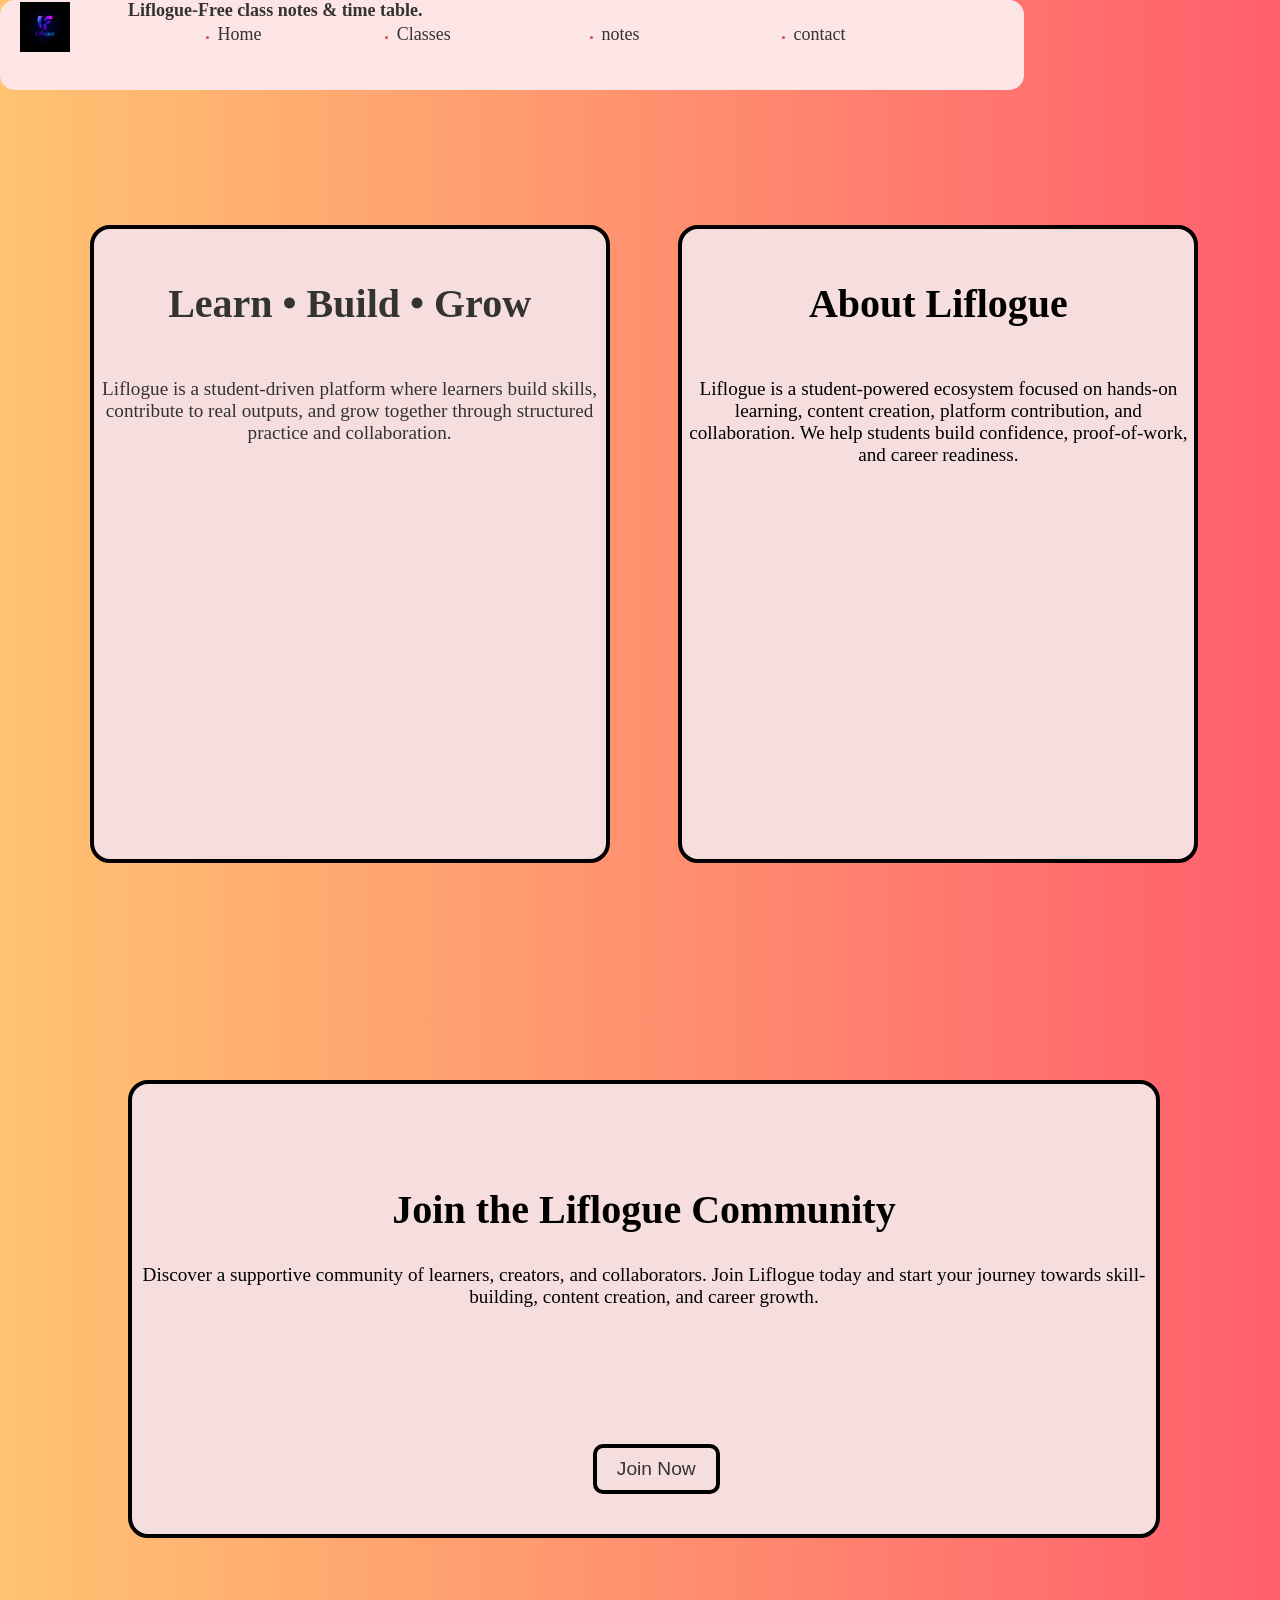
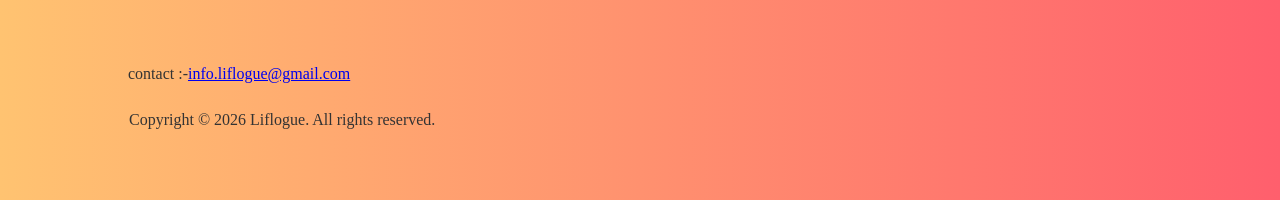
<file: index.html>
<!DOCTYPE html>
<html lang="en">
<head>
    <meta charset="UTF-8">
    <meta name="viewport" content="width=device-width, initial-scale=1.0">
    <title>Liflogue</title>
    <link rel="icon" type="image/x-icon" href="logo.png">
    <link rel="stylesheet" href="style.css">
</head>
<body>
    <div class="head">
        <div class="nav">
            <img id="logo" src="logo.jpeg" alt="logo" height="50"width="50">
            <h1 id="navh">Liflogue-Free class notes & time table.</h1>
            <nav id="navb" class="navl">
                <ul>
                    <li id="ho"><a class="an" href="index.html">Home</a></li>
                    <li id="co"><a class="an" href="classes.html">Classes</a></li>
                    <li id="no"><a class="an" href="#">notes</a></li>
                    <li id="ab"><a class="an" href="#">contact</a></li>
                </ul>
            </nav>

        </div>
        <div class="main11" id="div11">
            <h1 id="h11">Learn • Build • Grow</h1>
            <P id="p11">Liflogue is a student-driven platform where learners build skills, contribute to real outputs, and grow together through structured practice and collaboration.</P>
        </div>
         <div class="main12" id="div12">
            <h1 id="h12">About Liflogue</h1>
            <p id="p12">Liflogue is a student-powered ecosystem focused on hands-on learning, content creation, platform contribution, and collaboration. We help students build confidence, proof-of-work, and career readiness.</p>


        </div>
    </div>
    <div class="foot">
        <div class="foot1">
            <h1 id="hfoot">Join the Liflogue Community</h1>
            <p id="pfoot">Discover a supportive community of learners, creators, and collaborators. Join Liflogue today and start your journey towards skill-building, content creation, and career growth.</p>
           <a href="https://chat.whatsapp.com/BU5xUEclCkIL5L2Qy3gAg6" target="_blank"> <button id="footb">Join Now</button></a>
        </div>
            <p id="footp">Copyright © 2026 Liflogue. All rights reserved.</p>
            <p id="foot12" >contact :-<a href="mailto:info.liflogue@gmail.com">info.liflogue@gmail.com</a></p>
       
    </div>
</body>
</html>
</file>
<file: style.css>
/* @media only screen and (max-width: 1400px) and (min-width: 1200px){ */
    .navl{
        left: 5vw;
    }
    #navh{
        left: 15vw;
    }
    #ho{
        left: 25vw;
    }
    #no{
        left: 35vw;
    }
    #co{
        left: 45vw;
    }
    #ab{
        left: 55vw;
    }

*{
    margin: 0px;
    padding: 0px;
}
body{
    max-width: 100%;
    overflow-x: hidden;
    background: #FF5F6D;  /* fallback for old browsers */
    background: -webkit-linear-gradient(to right, #FFC371, #FF5F6D);  /* Chrome 10-25, Safari 5.1-6 */
    background: linear-gradient(to right, #FFC371, #FF5F6D); /* W3C, IE 10+/ Edge, Firefox 16+, Chrome 26+, Opera 12+, Safari 7+ */
}
.head {
    background: #FF5F6D;  /* fallback for old browsers*/ 
    background: -webkit-linear-gradient(to right, #FFC371, #FF5F6D);
    background: linear-gradient(to right, #FFC371, #FF5F6D); 
    padding:0rem;
    position: relative; 
    height: 100vh;
    width: 100vw;
}

.nav {
    nav-right: 0%;
    backdrop-filter: blur(12px);
    justify-content: space-between;
    font-size: xx-small;
    color: #333;
    border-radius: 15px;
    height: 10vh;
    width: 80vw;
    background-color: #fee5e5;
    position:sticky;
     z-index: 1000;
     display:flex;
    
}
.nav:hover{
    background-color:black;
    color: rgb(203, 77, 77);
    transition: 0.2s;
}
.navl{
    margin-top: 2.3%;
    left:2vw ;
    position: absolute;
     color: rgb(203, 77, 77);
}
#navh{
    left: 10vw;
    position: absolute;
}
#ho{
   
    left: 15vw;
    position: absolute;
  
}

#ab{
    left: 60vw;
    position: absolute;
    
}
#no{
    left: 45vw;
    position: absolute;
}
#co{
    left:29vw;
    position: absolute;
}
#navh:hover, #co:hover {
    background-color:#f7cb8c;
    color: white;
    transition: 0.2s;
}
#no:hover{
    background-color: #f18d95;
    color: white;
    transition: 0.2s;
}
#ho:hover{
    background-color:#FFC371 ;
    color: white;
    transition: 0.2s;
}
#ab:hover{
    background-color:#FF5F6D ;
    color: white;
    transition: 0.2s;
}
.an{
    font-size: large;
    color:#333;
    text-decoration: none;
}
#logo{
    position: static;
    position: absolute;
    left: 2%;
    top: 2px;
}
.main11{
    background-color: #f6dede;
    position: absolute;
    width: 40vw;
    height:70vh;
    margin-left: 7%;
    top:25vh;
    border-radius: 20px;
    border: 4px solid black;
    color: #333;
}
#div11:hover{
    background-color:black;
    color: white;
    transition: 0.2s;
    border:4px solid white;
}
#div12:hover{
    background-color:black;
    color: white;
    transition: 0.2s;
    border:4px solid white;
}
.main12{
    background-color: #f6dede;
    position: absolute;
    width: 40vw;
    height:70vh;
    margin-left: 53%;
    top:25vh;
    border-radius: 20px;
    border: 4px solid black;
}
#h11{
    font-size: 2.5rem;
    margin-top: 10%;
    text-align: center;
}
    #h11:hover {
        color: #f18d95;
    }

#p11{
    font-size: 1.2rem;
    margin-top: 10%;
    text-align: center;
}
#p11:hover{
    color: #f18d95;
}
#h12{
    font-size: 2.5rem;
    margin-top: 10%;
    text-align: center;
}
    #h12:hover {
        color: #FFC371;
    }
#p12{
    font-size: 1.2rem;
    margin-top: 10%;
    text-align: center;
}
#p12:hover{
    color: #FFC371;
}
.foot{
    padding: 0rem;
    background: #FF5F6D;  /* fallback for old browsers */
    background: -webkit-linear-gradient(to right, #FFC371, #FF5F6D);  /* Chrome 10-25, Safari 5.1-6 */
    background: linear-gradient(to right, #FFC371, #FF5F6D);
    position: relative;
    background-color: #f6dede;
    height: 100vh;
    width: 100vw;
    
}
#footp{
    position: relative;
    bottom: 0;
    width: 100%;
    top: 90%;
    left: 10%;
    padding: 1px;
    color: #333;
}
.foot1{
    position: absolute;
    top: 20%;
    left: 10%;
    width: 80%;
    height: 50%;
    background-color: #f6dede;
    border-radius: 20px;
    border: 4px solid black;
}
.foot1:hover{
    background-color:black;
    color: white;
    transition: 0.2s;
    border:4px solid white;
}
#hfoot{
    font-size: 2.5rem;
    margin-top: 10%;
    text-align: center;
}
#hfoot:hover{
    color: #f18d95;
}
#pfoot{
    font-size: 1.2rem;
    margin-top: 3%;
    text-align: center;
}
#pfoot:hover{
    color: #f18d95;
}
#foot12{
    position: absolute;
    top: 85%;
    left: 10%;
    color: #333;
    text-decoration: none;
}
#foot12:hover{
    color:white;
}
#footb{
    position: absolute;
    top: 80%;
    left: 45%;
    padding: 10px 20px;
    font-size: 1.2rem;
    color: #333;
    background-color: #f6dede;
    border: 4px solid black;
    border-radius: 10px;
}
#footb:hover{
    background-color:rgb(138, 24, 237);
    color: white;
    transition: 0.2s;
    border:4px solid white;
}
</file>
